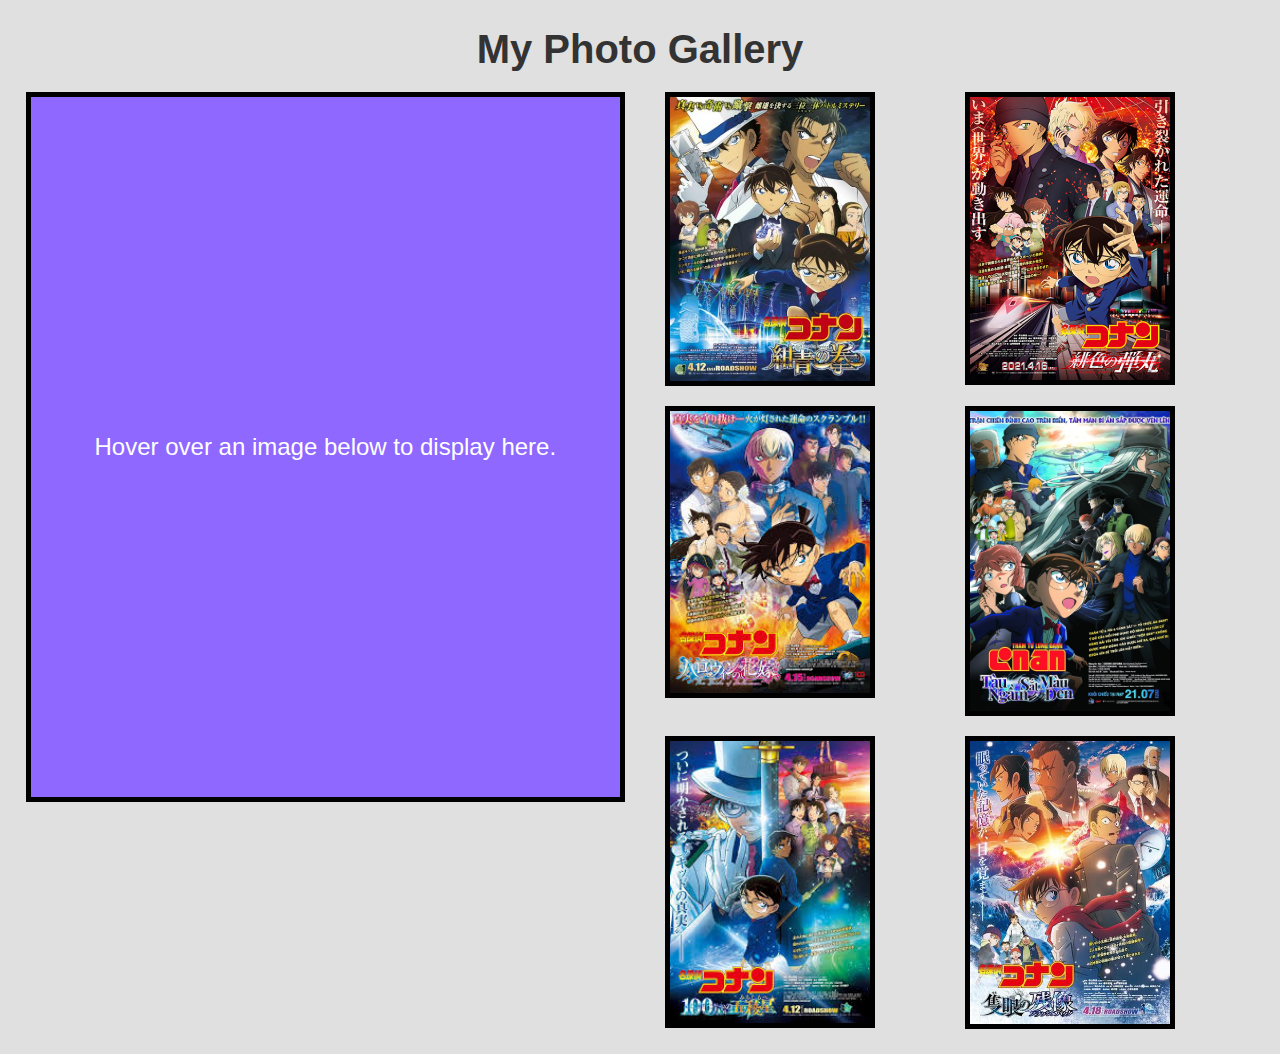
<file: image-project/index.html>
<!DOCTYPE html>
<html lang="en">
<head>
  <meta charset="UTF-8">
  <title>My Photo Gallery</title>
  <link rel="stylesheet" href="css/style.css">
  <script src="js/script.js" defer></script>
</head>
<body onload="initGallery()">
  <h1>My Photo Gallery</h1>
  <main class="container">
    <div id="image">Hover over an image below to display here.</div>
    <div class="gallery">
      <img class="preview" alt="Conan_Movie_23" src="images/Conan_Movie_23.jpg" onmouseover="upDate(this)" onmouseout="unDo()" onfocus="upDate(this)" onblur="unDo()">
      <img class="preview" alt="Conan_Movie_24" src="images/Conan_Movie_24.jpg" onmouseover="upDate(this)" onmouseout="unDo()" onfocus="upDate(this)" onblur="unDo()">
      <img class="preview" alt="Conan_Movie_25" src="images/Conan_Movie_25.jpg" onmouseover="upDate(this)" onmouseout="unDo()" onfocus="upDate(this)" onblur="unDo()">
      <img class="preview" alt="Movie_Conan_26" src="images/Movie_Conan_26.jpg" onmouseover="upDate(this)" onmouseout="unDo()" onfocus="upDate(this)" onblur="unDo()">
      <img class="preview" alt="Conan_Movie_27" src="images/Conan_Movie_27.jpg" onmouseover="upDate(this)" onmouseout="unDo()" onfocus="upDate(this)" onblur="unDo()">
      <img class="preview" alt="Conan_Movie_28" src="images/Conan_Movie_28.jpg" onmouseover="upDate(this)" onmouseout="unDo()" onfocus="upDate(this)" onblur="unDo()">
    </div>
  </main>
</body>
</html>
</file>
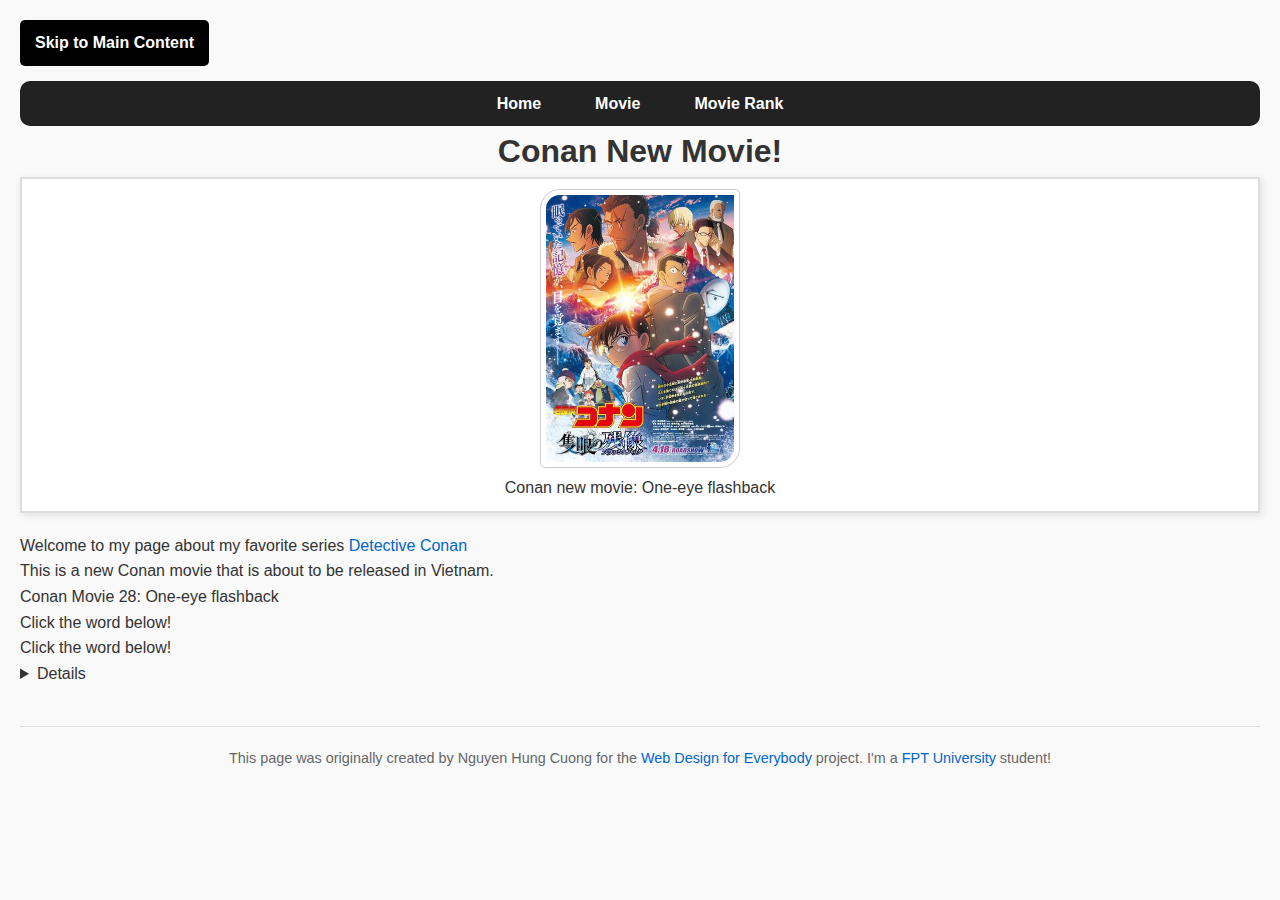
<file: myThirdPage_StylePage/index.html>
<!DOCTYPE html>
<html lang="en">
<head>
    <meta charset="UTF-8">
    <meta name="viewport" content="width=device-width, initial-scale=1.0">
    <title>My Movie Web Page</title>
    <link rel="icon" type="image/png" href="/image/movie_icon.jpg">
    <link rel="stylesheet" href="css/style2.css">
</head>
<body>
    <a href="#main-content" class="skip-link">Skip to Main Content</a>

    <header>
        <nav>
            <ul>
                <li><a href="index.html">Home</a></li>
                <li><a href="movie.html">Movie</a></li>
                <li><a href="MovieList.html">Movie Rank</a></li>
            </ul>
        </nav>
        <h1>Conan New Movie!</h1>
        <figure>
            <img src = "images/Conan_Movie_28.jpg" alt="Conan Movie 28" width="300" height="400">
            <figcaption>Conan new movie: One-eye flashback</figcaption>
        </figure>
    </header>

  <main id="main-content">
    <p>Welcome to my page about my favorite series <a href="https://vi.wikipedia.org/wiki/Th%C3%A1m_t%E1%BB%AD_l%E1%BB%ABng_danh_Conan" alt="Detective Conan">Detective Conan</a></p>

    <p>This is a new Conan movie that is about to be released in Vietnam. </p>
    <p>Conan Movie 28: One-eye flashback</p> 
    Click the word below!
    <ul> 
        Click the word below!
        <details>
            Some interest information
            <li>Has now surpassed the 10 billion yen mark in Japan</li>
            <li>Will be released in Vietnam early July this year</li>
            <li>Will be voiced by the same unit as Doraemon</li>
        </details>  
    </ul>
    
  </main>

  <footer>
    <p>This page was originally created by Nguyen Hung Cuong for the <a href="https://www.coursera.org/specializations/web-design">Web Design for Everybody</a> project. I'm a <a href="https://daihoc.fpt.edu.vn/" alt="FPT University">FPT University</a> student!</p>
  </footer>
</body>
</html>
</file>
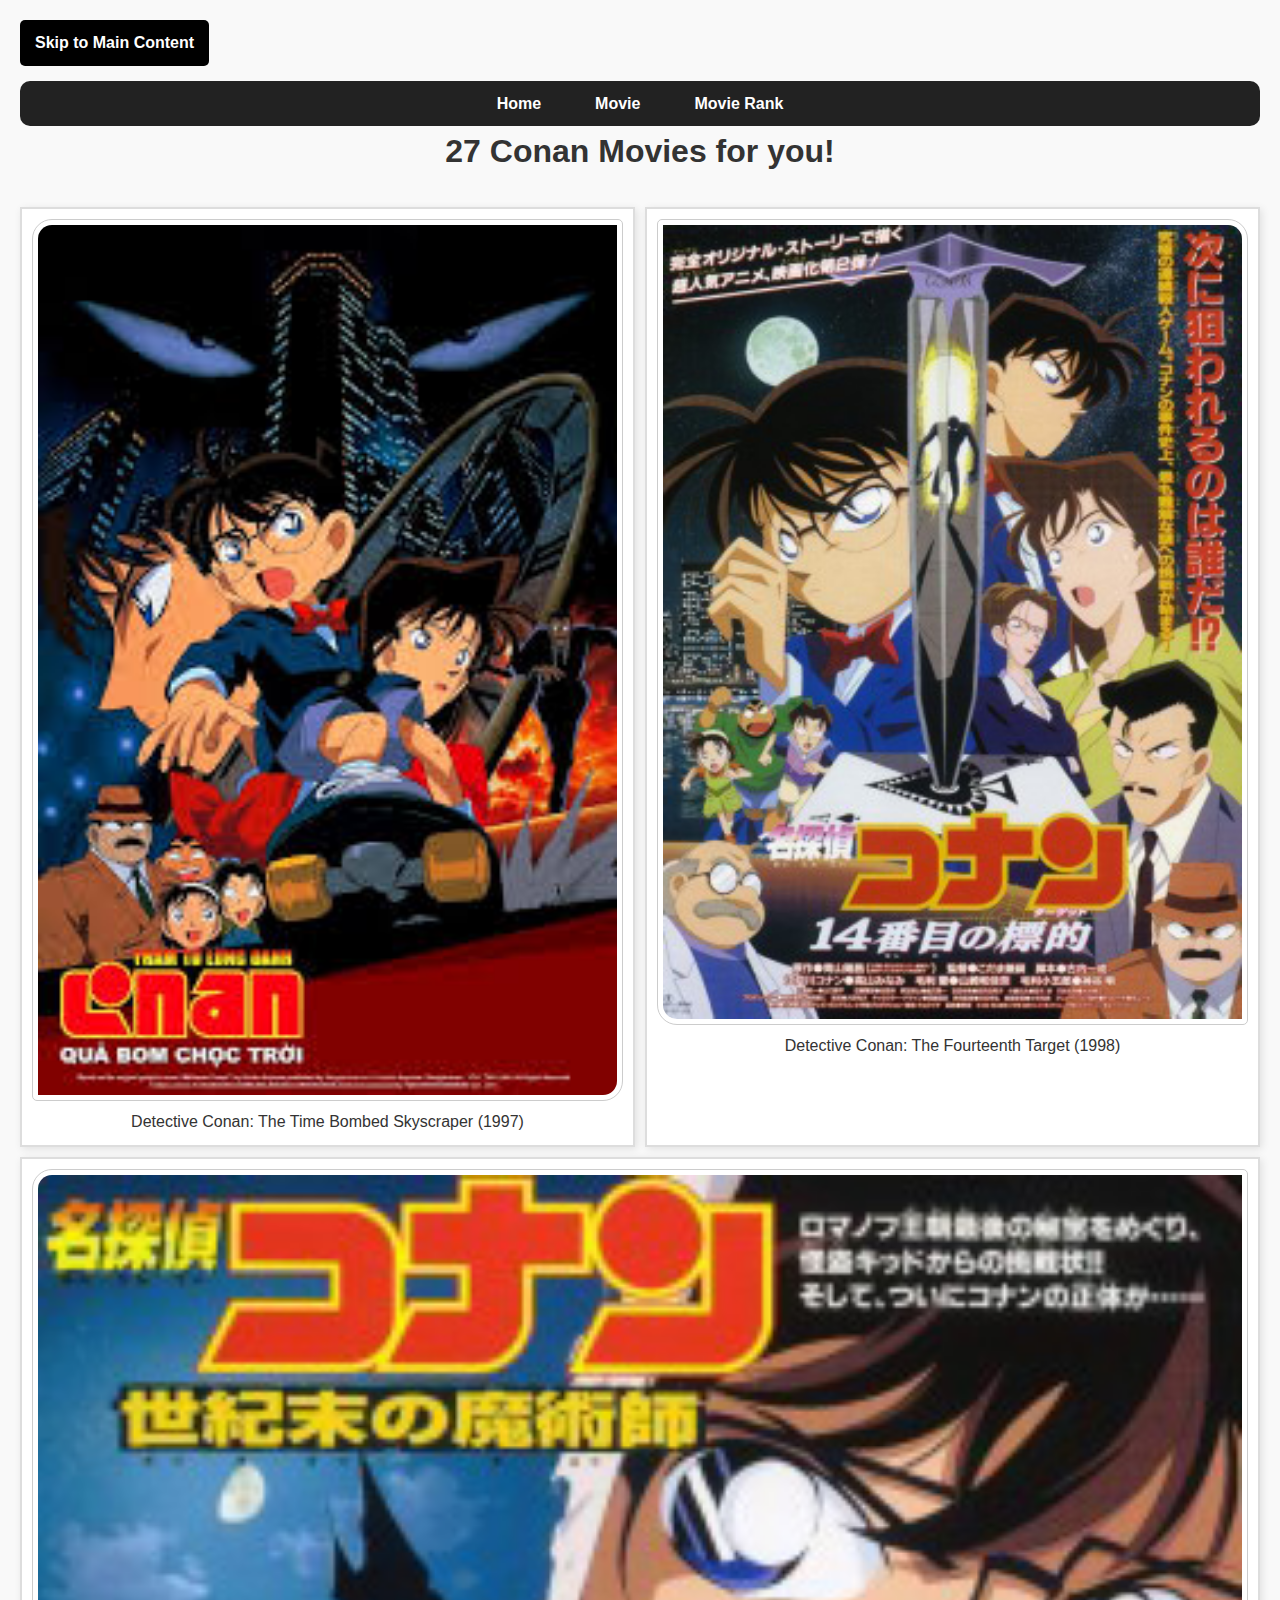
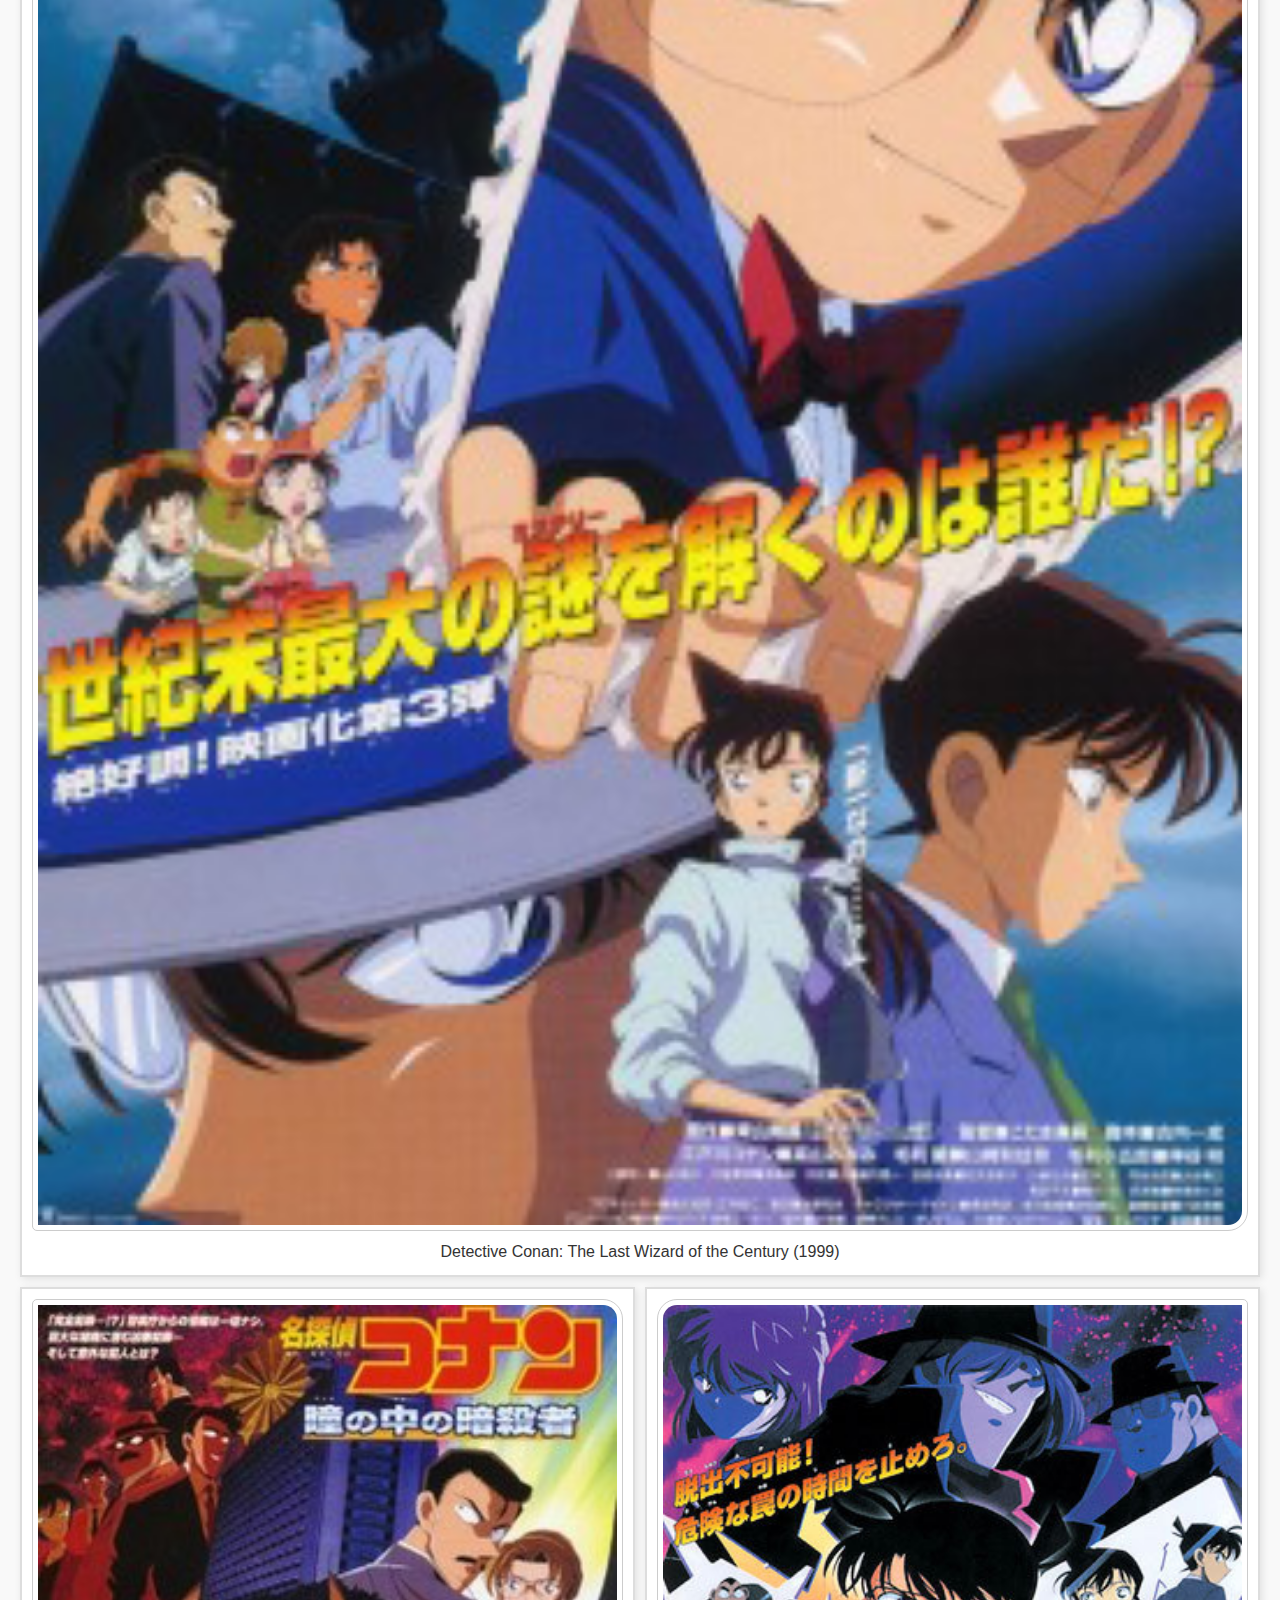
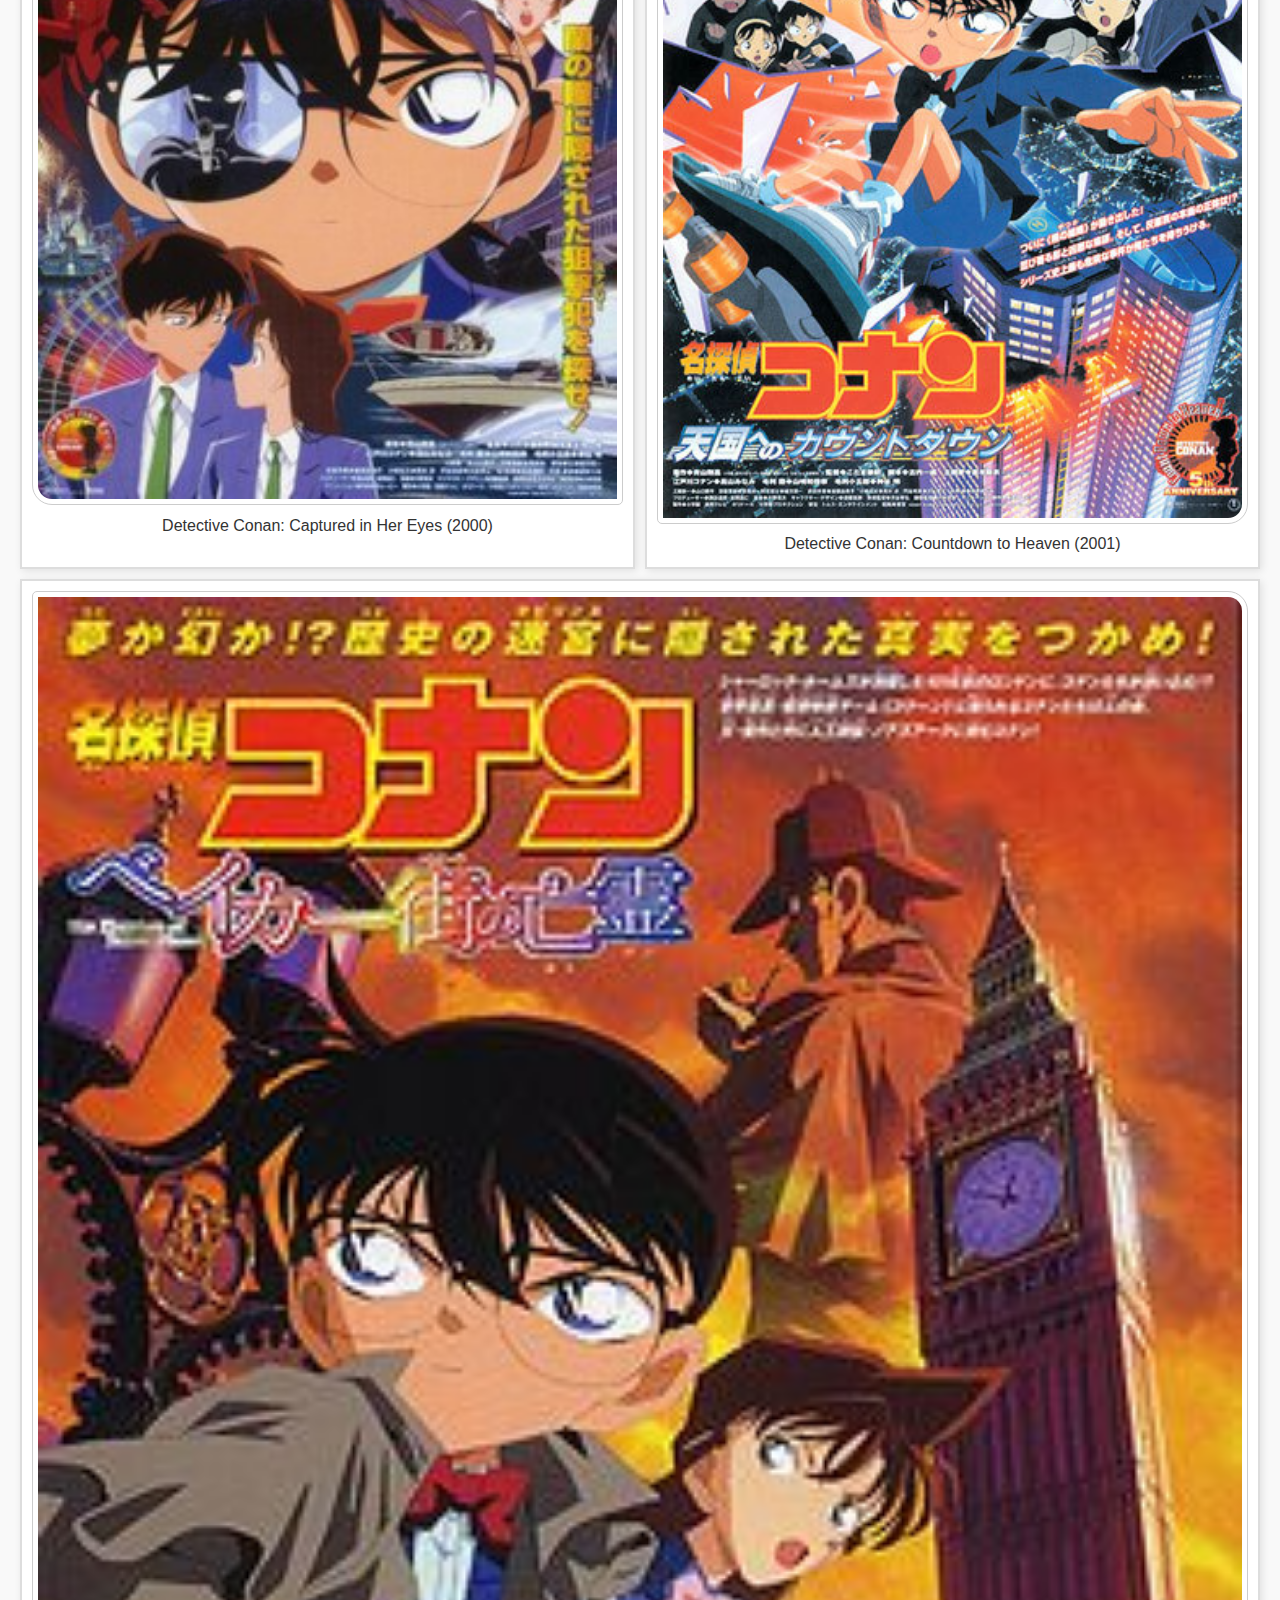
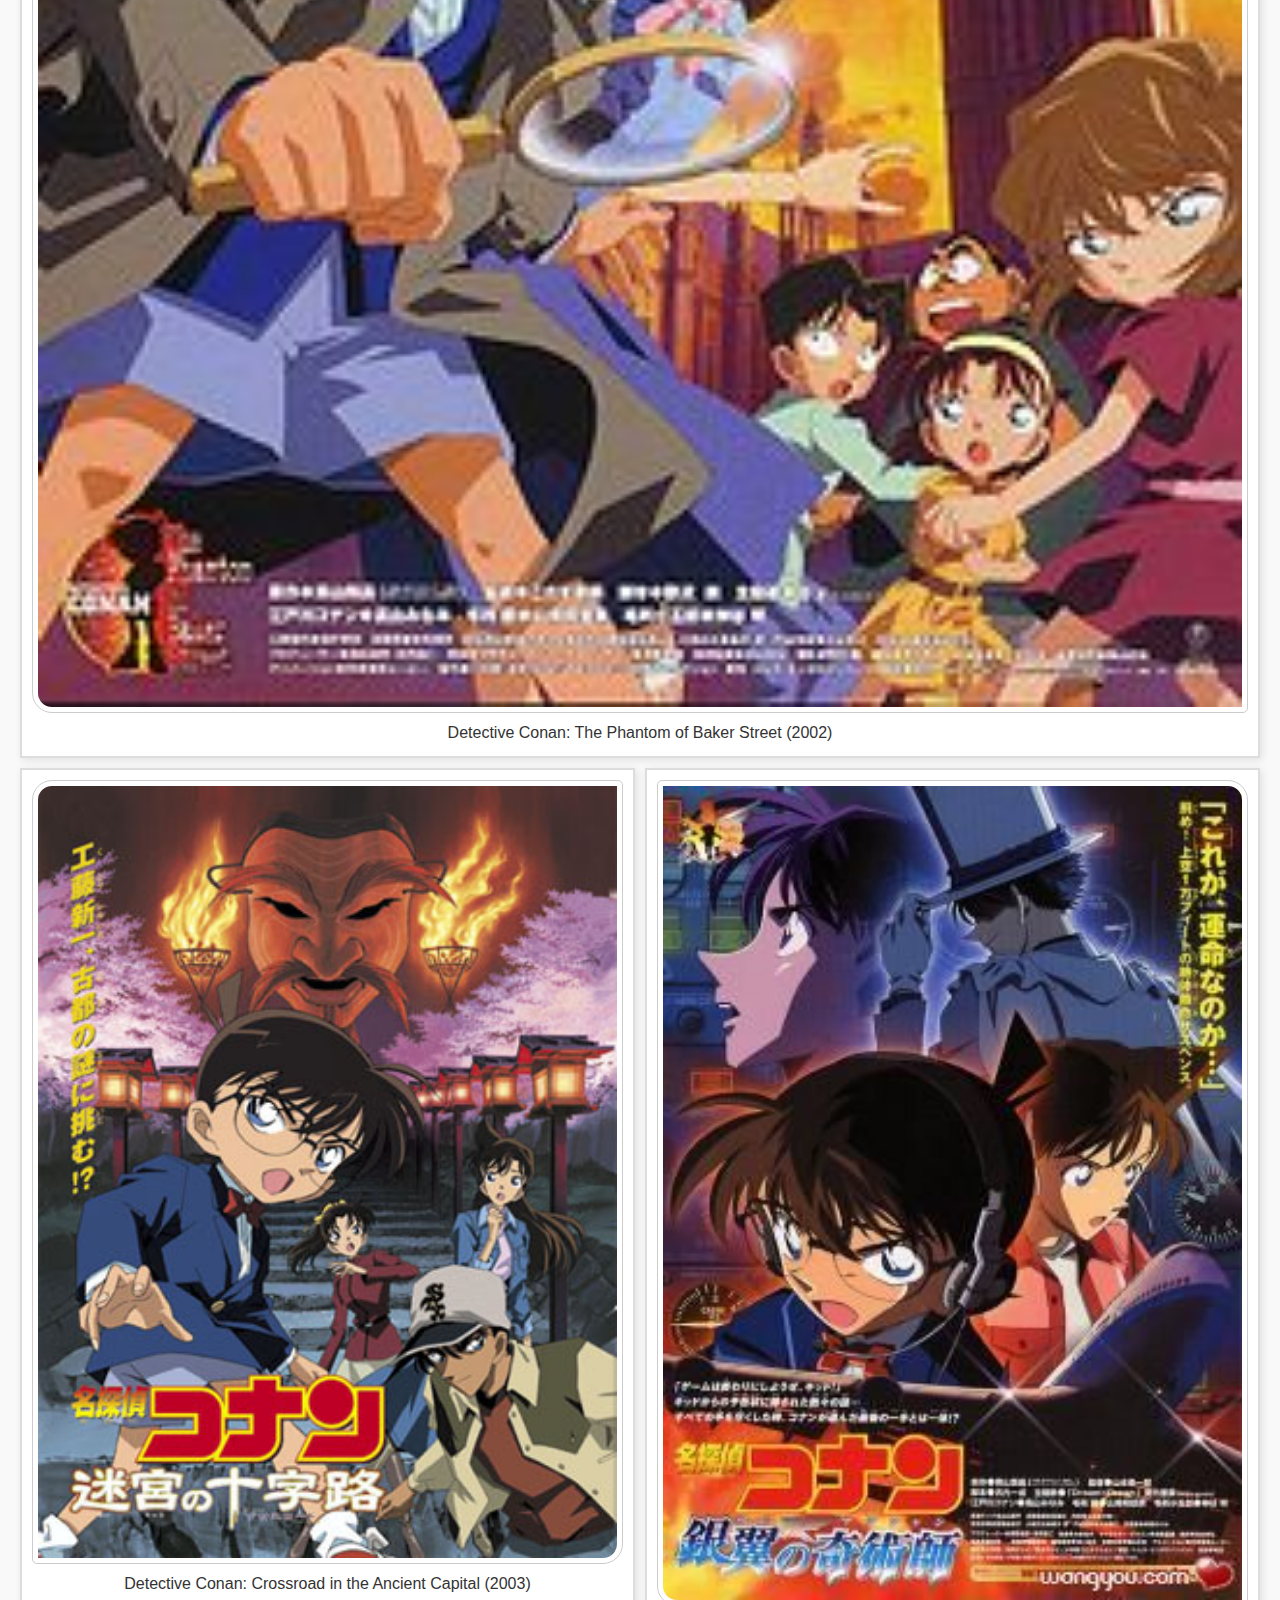
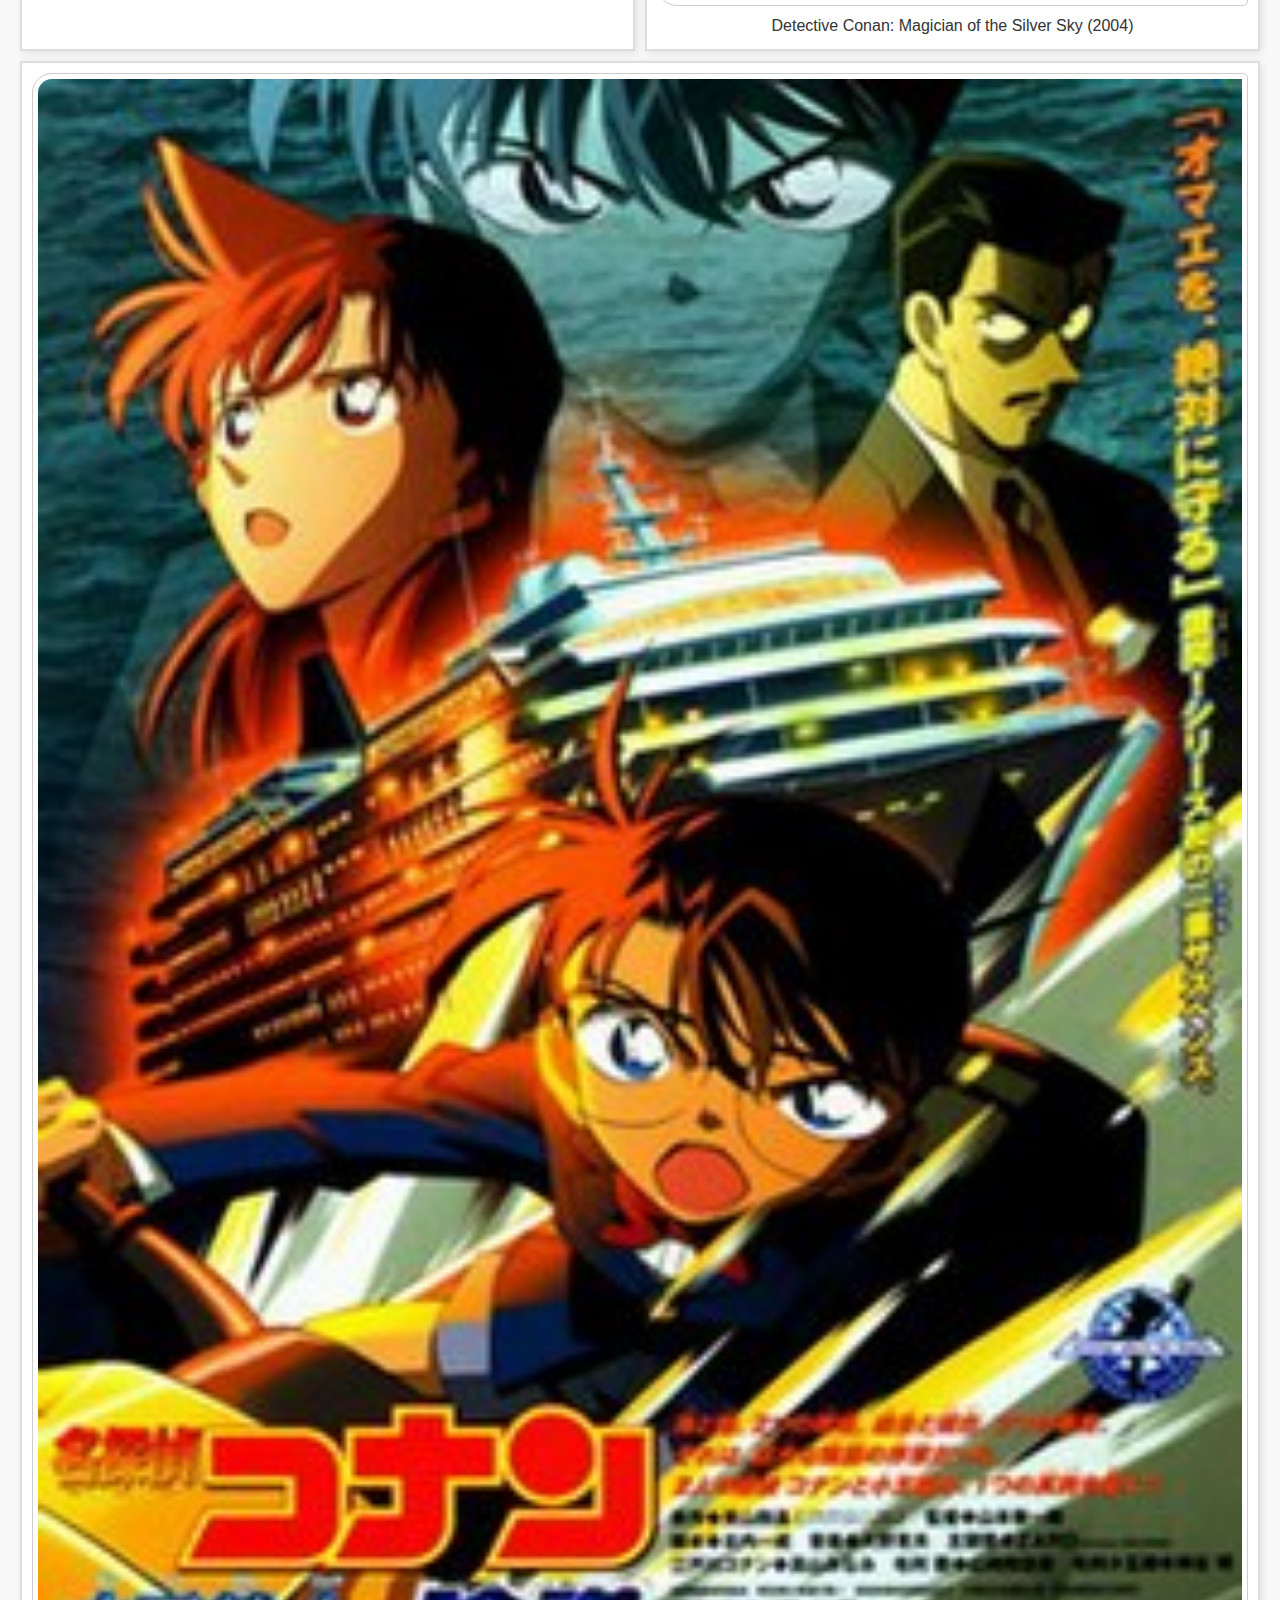
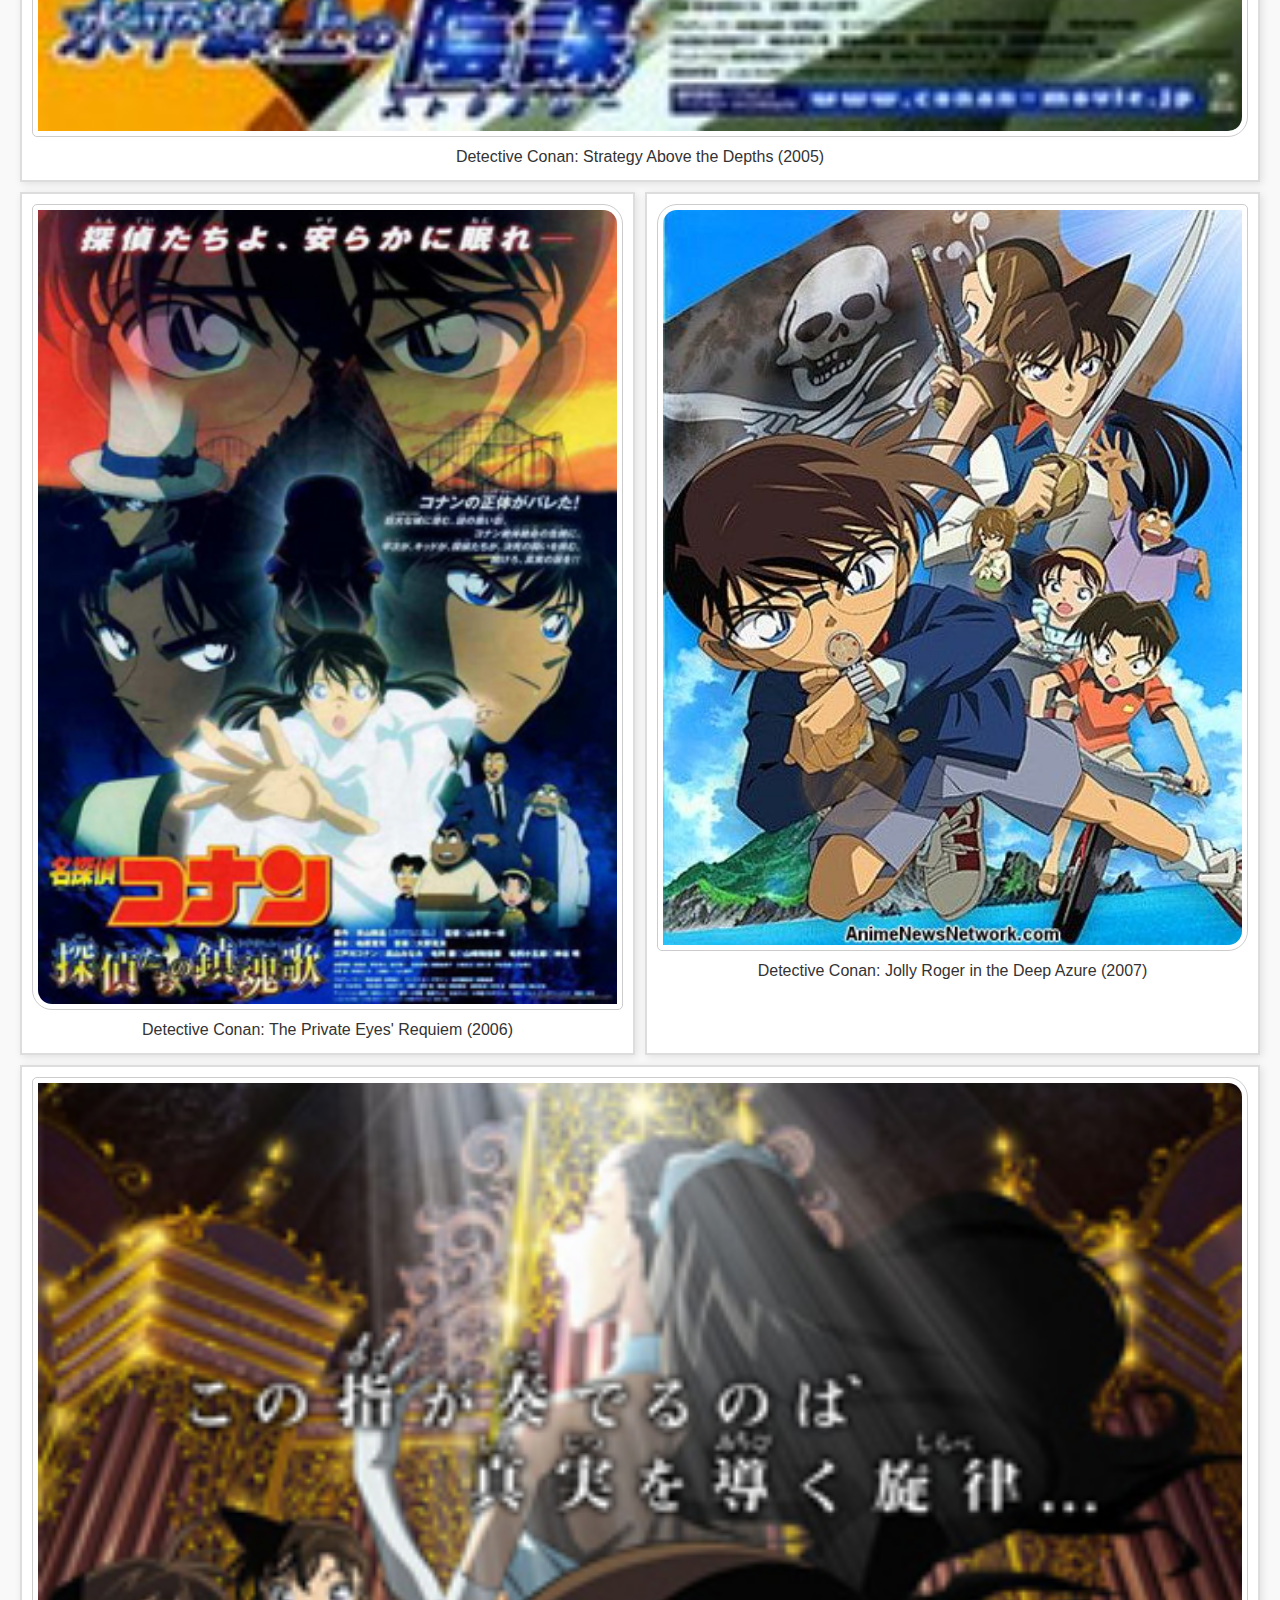
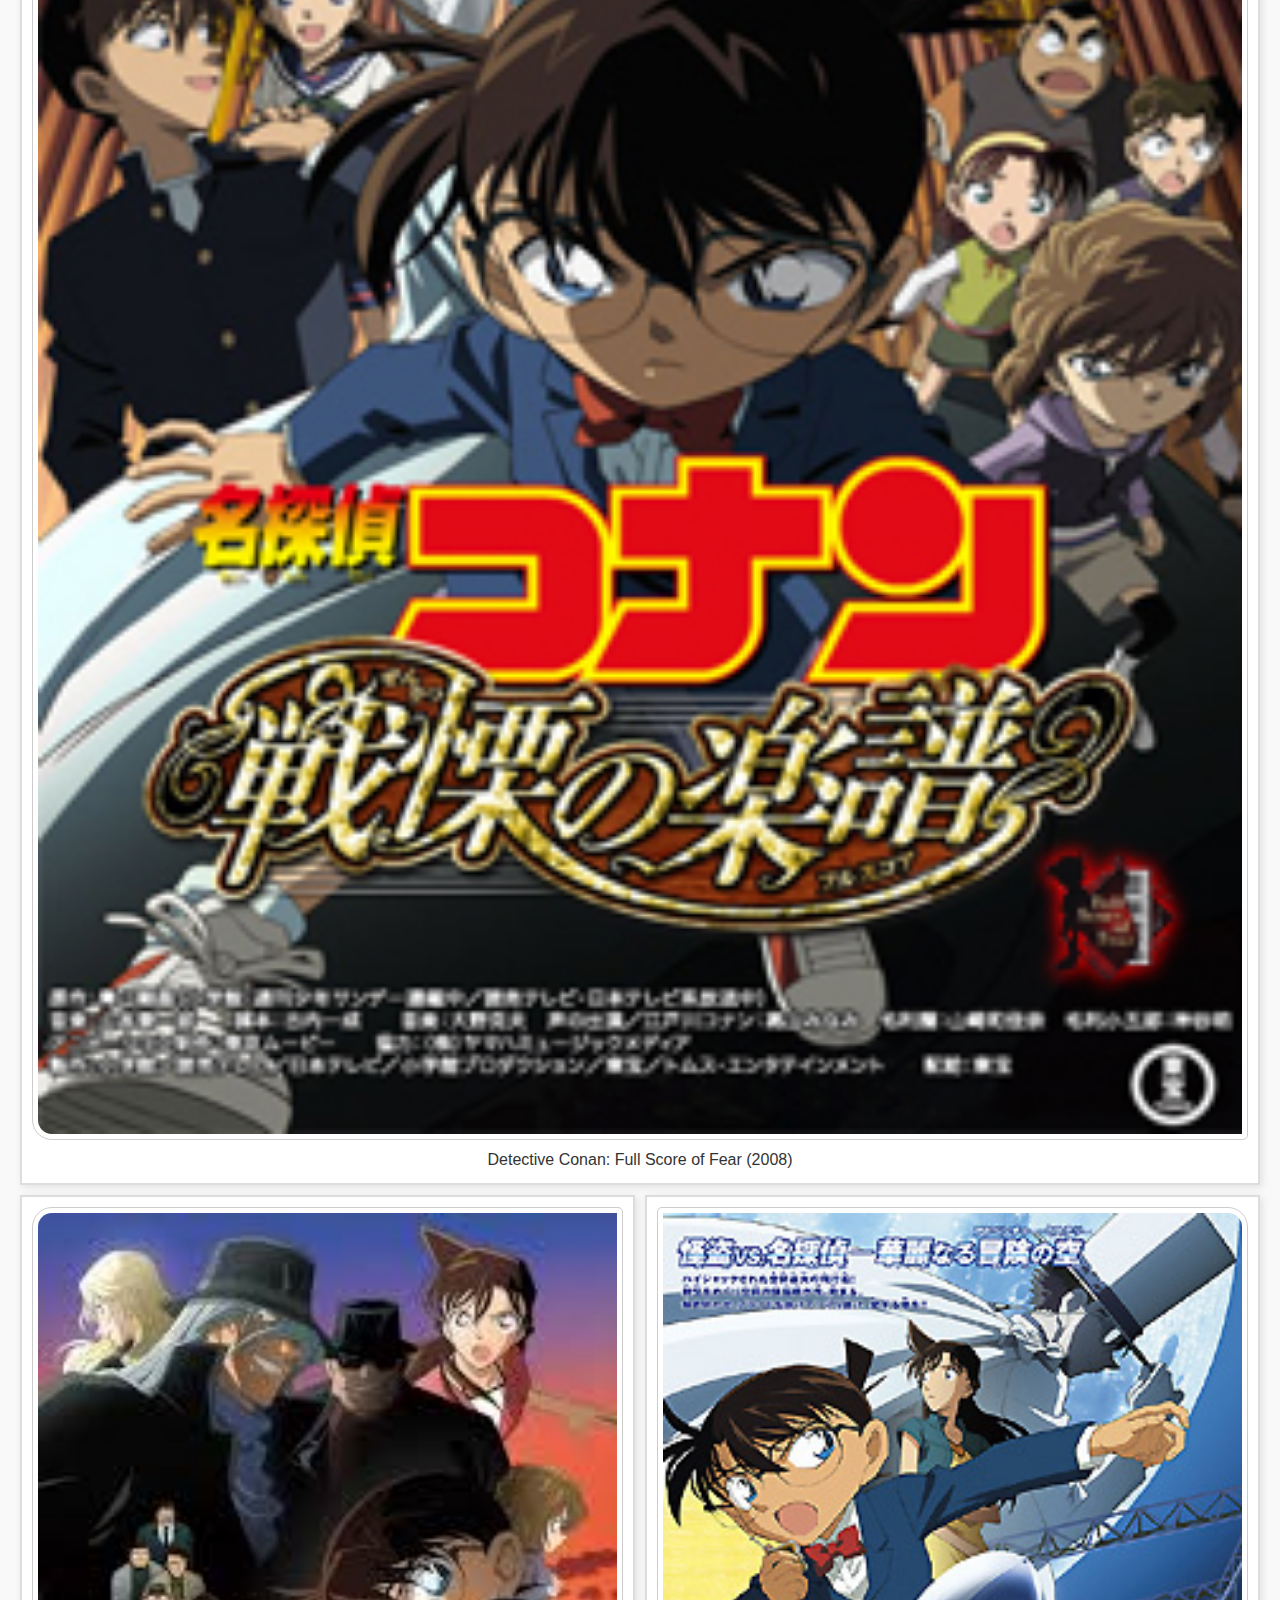
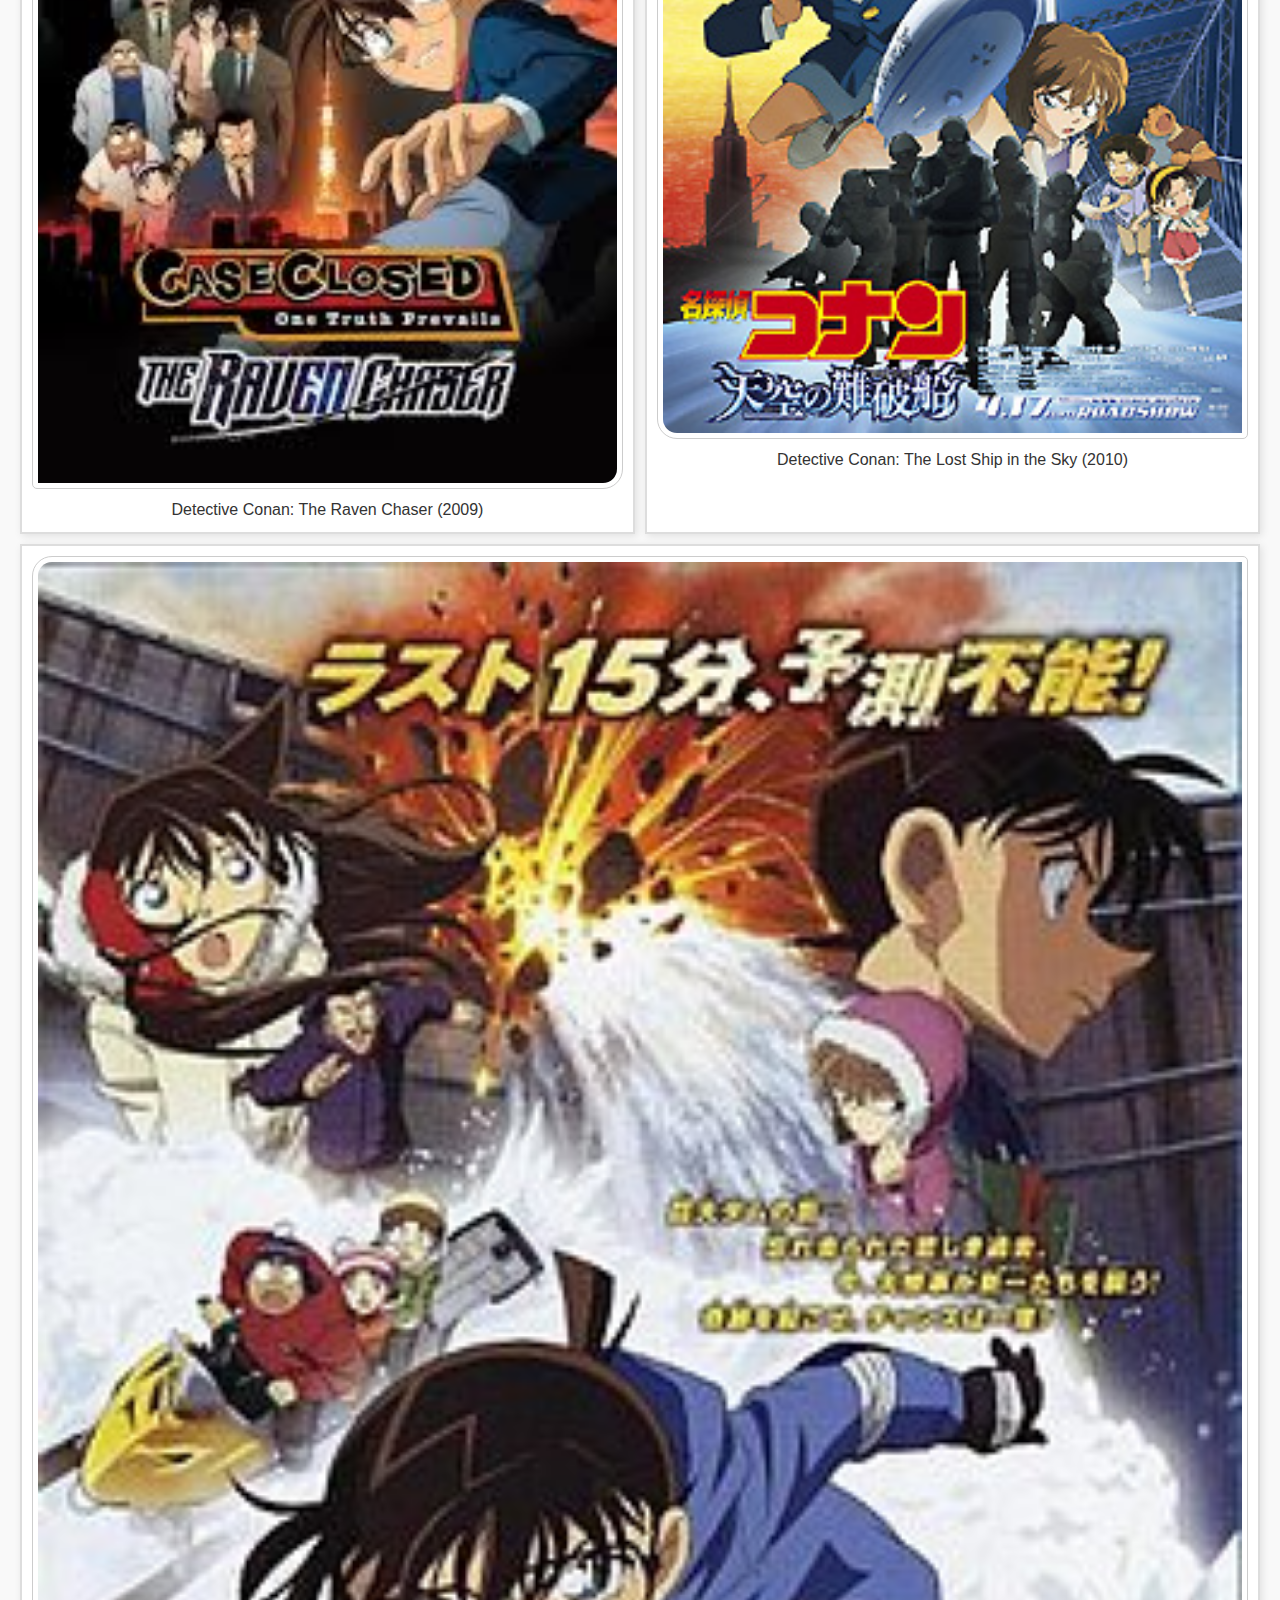
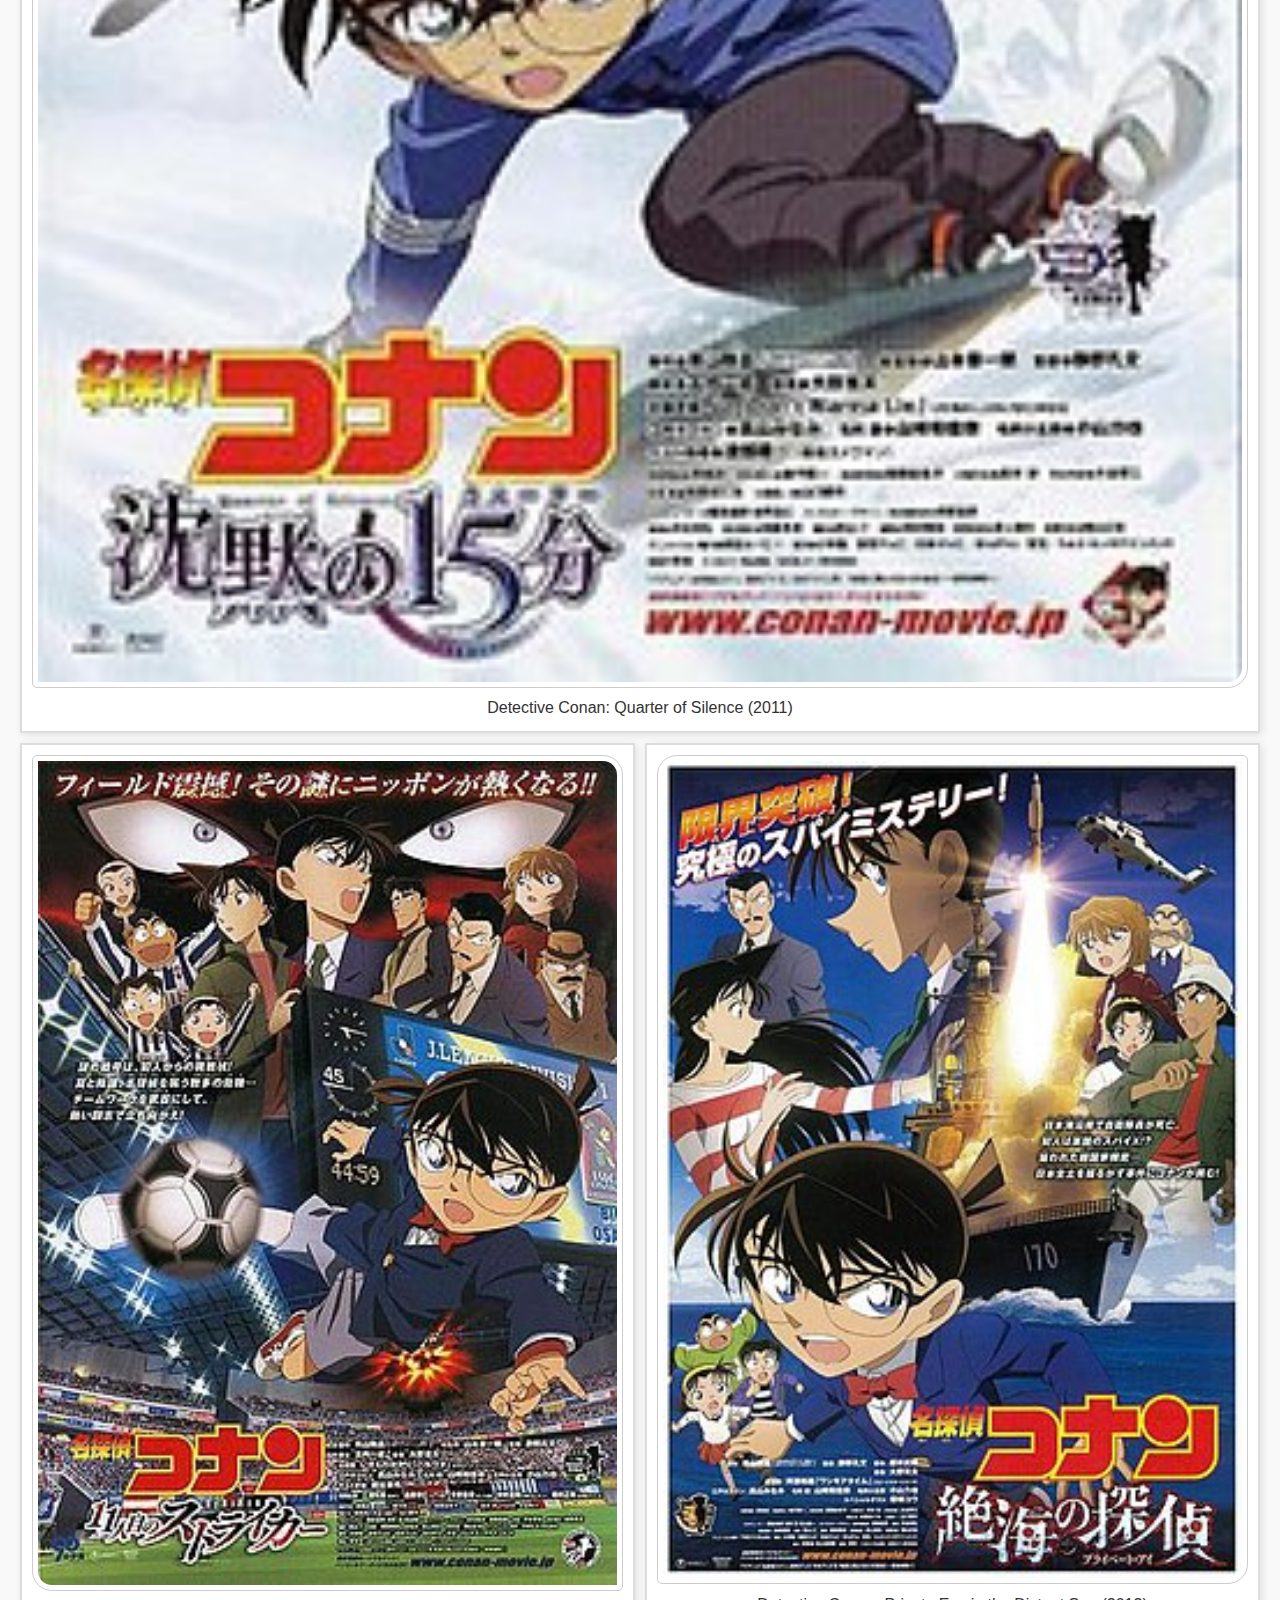
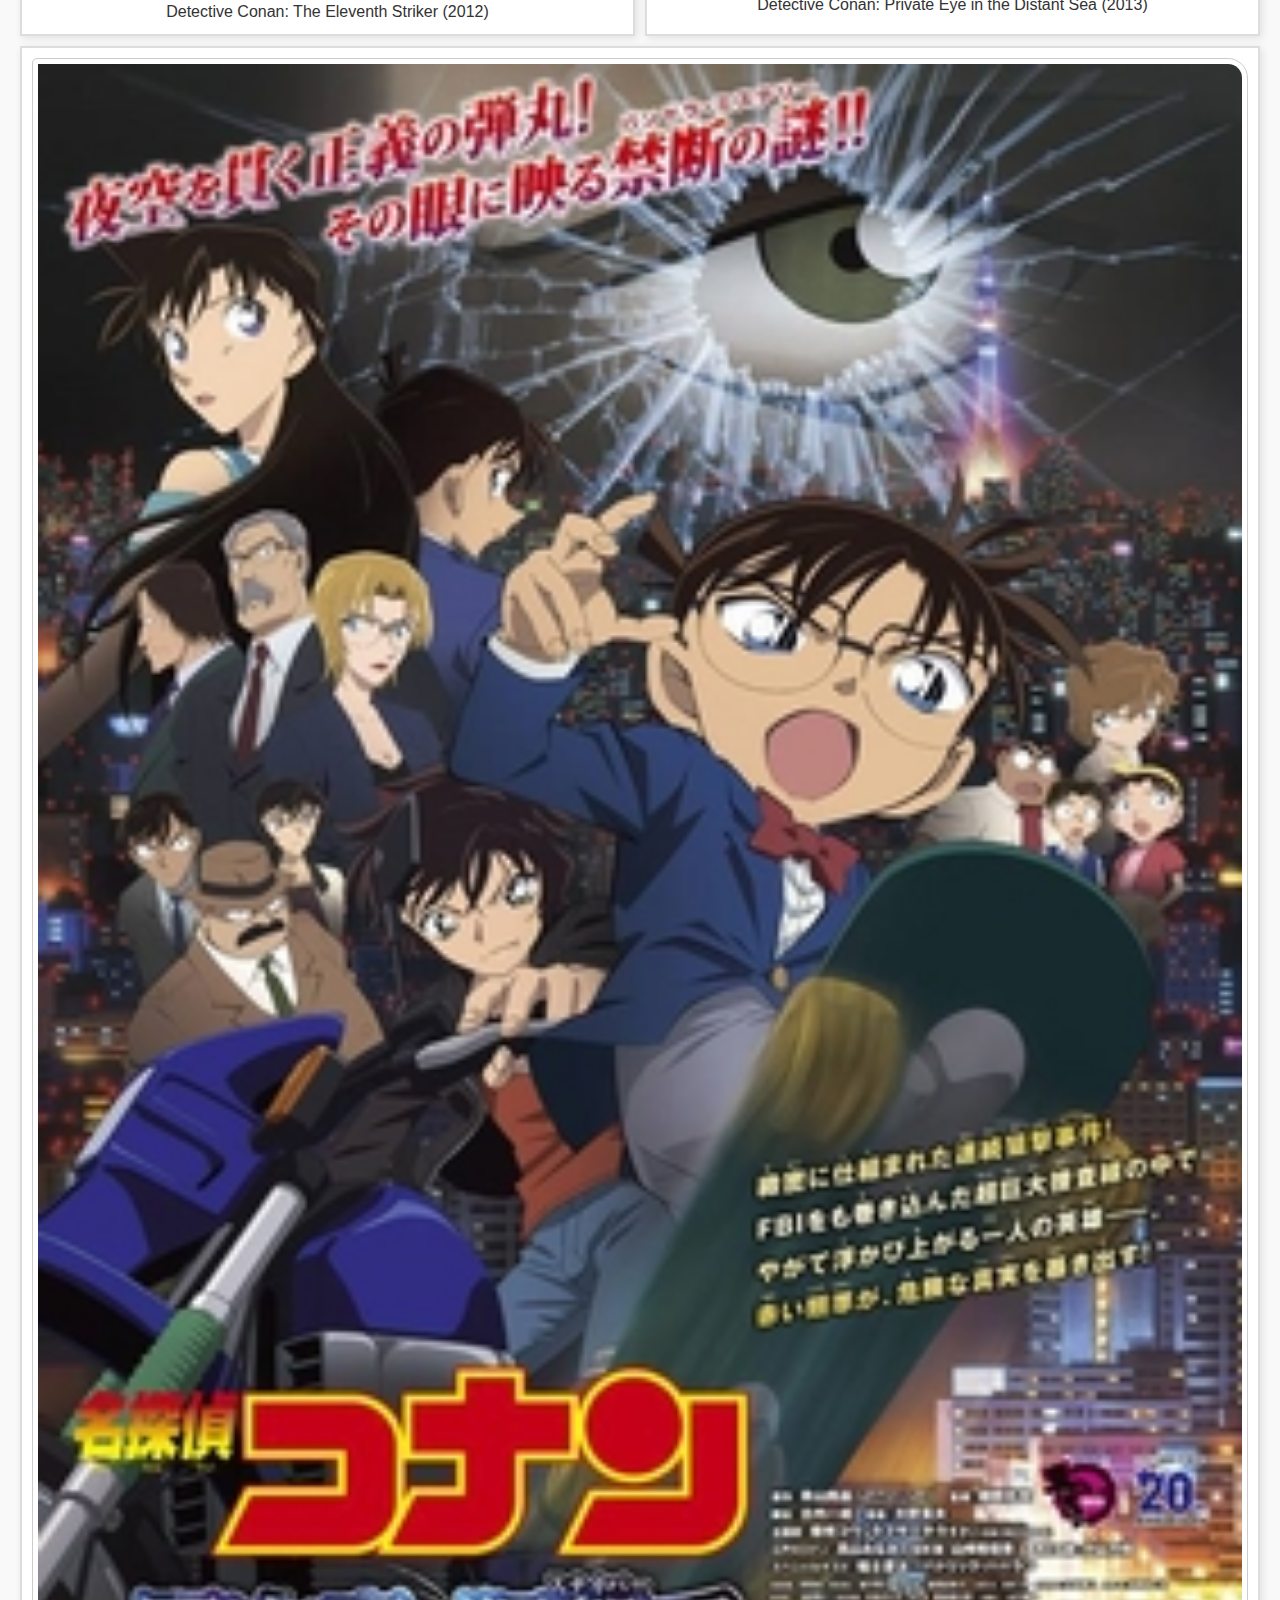
<file: myThirdPage_StylePage/movie.html>
<!DOCTYPE html>
<html lang="en">

<head>
  <meta charset="utf-8">
  <meta name="viewport" content="width=device-width">
  <title>Michigan Parks</title>
  <link rel="icon" type="image/png" href="/image/movie_icon.jpg">
  <link rel="stylesheet" href="css/style2.css">
</head>

<body>
  <a href="#main-content" class="skip-link">Skip to Main Content</a>

  <header>
        <nav>
            <ul>
                <li><a href="index.html">Home</a></li>
                <li><a href="movie.html">Movie</a></li>
                <li><a href="MovieList.html">Movie Rank</a></li>
            </ul>
        </nav>
        <h1>27 Conan Movies for you!</h1>
    </header>

  <main id="main-content">
    <div class="grid">
        <figure>
            <img src = "images/Conan_Movie_1.jpg" alt="Conan Movie 1" width="150">
            <figcaption>Detective Conan: The Time Bombed Skyscraper (1997)</figcaption>
        </figure>
        <figure>
            <img src = "images/Conan_Movie_2.jpg" alt="Conan Movie 2" width="150">
            <figcaption>Detective Conan: The Fourteenth Target (1998)</figcaption>
        </figure>
        <figure>
            <img src = "images/Conan_Movie_3.jpg" alt="Conan Movie 3" width="150">
            <figcaption>Detective Conan: The Last Wizard of the Century (1999)</figcaption>
        </figure>
        <figure>
            <img src = "images/Conan_Movie_4.jpg" alt="Conan Movie 4" width="150">
            <figcaption>Detective Conan: Captured in Her Eyes (2000)</figcaption>
        </figure>
        <figure>
            <img src = "images/Conan_Movie_5.jpg" alt="Conan Movie 5" width="150">
            <figcaption>Detective Conan: Countdown to Heaven (2001)</figcaption>
        </figure>
        <figure>
            <img src = "images/Conan_Movie_6.jpg" alt="Conan Movie 6" width="150">
            <figcaption>Detective Conan: The Phantom of Baker Street (2002)</figcaption>
        </figure>
        <figure>
            <img src = "images/Conan_Movie_7.jpg" alt="Conan Movie 7" width="150">
            <figcaption>Detective Conan: Crossroad in the Ancient Capital (2003)</figcaption>
        </figure>
        <figure>
            <img src = "images/Conan_Movie_8.jpg" alt="Conan Movie 8" width="150">
            <figcaption>Detective Conan: Magician of the Silver Sky (2004)</figcaption>
        </figure>
        <figure>
            <img src = "images/Conan_Movie_9.jpg" alt="Conan Movie 9" width="150">
            <figcaption>Detective Conan: Strategy Above the Depths (2005)</figcaption>
        </figure>
        <figure>
            <img src = "images/Conan_Movie_10.jpg" alt="Conan Movie 10" width="150">
            <figcaption>Detective Conan: The Private Eyes' Requiem (2006)</figcaption>
        </figure>
        <figure>
            <img src = "images/Conan_Movie_11.jpg" alt="Conan Movie 11" width="150">
            <figcaption>Detective Conan: Jolly Roger in the Deep Azure (2007)</figcaption>
        </figure>
        <figure>
            <img src = "images/Conan_Movie_12.jpg" alt="Conan Movie 12" width="150">
            <figcaption>Detective Conan: Full Score of Fear (2008)</figcaption>
        </figure>
        <figure>
            <img src = "images/Conan_Movie_13.jpg" alt="Conan Movie 13" width="150">
            <figcaption>Detective Conan: The Raven Chaser (2009)</figcaption>
        </figure>
        <figure>
            <img src = "images/Conan_Movie_14.jpg" alt="Conan Movie 14" width="150">
            <figcaption>Detective Conan: The Lost Ship in the Sky (2010)</figcaption>
        </figure>
        <figure>
            <img src = "images/Conan_movie_15.jpg" alt="Conan Movie 15" width="150">
            <figcaption>Detective Conan: Quarter of Silence (2011)</figcaption>
        </figure>
        <figure>
            <img src = "images/Conan_Movie_16.jpg" alt="Conan Movie 16" width="150">
            <figcaption>Detective Conan: The Eleventh Striker (2012)</figcaption>
        </figure>
        <figure>
            <img src = "images/Conan_movie_17.jpg" alt="Conan Movie 17" width="150">
            <figcaption>Detective Conan: Private Eye in the Distant Sea (2013)</figcaption>
        </figure>
        <figure>
            <img src = "images/Conan_Movie_18.jpg" alt="Conan Movie 18" width="150">
            <figcaption>CDetective Conan: Dimensional Sniper (2014)</figcaption>
        </figure>
        <figure>
            <img src = "images/Conan_Movie_19.jpg" alt="Conan Movie 19" width="150">
            <figcaption>Detective Conan: Sunflowers of Inferno (2015)</figcaption>
        </figure>
        <figure>
            <img src = "images/Conan_Movie_20.jpg" alt="Conan Movie 20" width="150">
            <figcaption>Detective Conan: The Darkest Nightmare (2016)</figcaption>
        </figure>
        <figure>
            <img src = "images/Conan_movie_21.jpg" alt="Conan Movie 21" width="150">
            <figcaption>Detective Conan: The Crimson Love Letter (2017)</figcaption>
        </figure>
        <figure>
            <img src = "images/Conan_Movie_22.jpg" alt="Conan Movie 22" width="150">
            <figcaption>Detective Conan: Zero the Enforcer (2018)</figcaption>
        </figure>
        <figure>
            <img src = "images/Conan_Movie_23.jpg" alt="Conan Movie 23" width="150">
            <figcaption>Detective Conan: The Fist of Blue Sapphire (2019)</figcaption>
        </figure>
        <figure>
            <img src = "images/Conan_Movie_24.jpg" alt="Conan Movie 24" width="150">
            <figcaption>Detective Conan: The Scarlet Bullet (2021)</figcaption>
        </figure>
        <figure>
            <img src = "images/Conan_Movie_25.jpg" alt="Conan Movie 25" width="150">
            <figcaption>Detective Conan: The Bride of Halloween (2022)</figcaption>
        </figure>
        <figure>
            <img src = "images/Movie_Conan_26.jpg" alt="Conan Movie 26" width="150">
            <figcaption>Detective Conan: Black Iron Submarine (2023)</figcaption>
        </figure>
        <figure>
            <img src = "images/Conan_Movie_27.jpg" alt="Conan Movie 27" width="150">
            <figcaption>Conan new movie: The Million- dollar Pentagram (2024)</figcaption>
        </figure>
    </div>
  </main>

  <footer>
    <p>This page was originally created by Nguyen Hung Cuong for the <a href="https://www.coursera.org/specializations/web-design">Web Design for Everybody</a> project. I'm a <a href="https://daihoc.fpt.edu.vn/" alt="FPT University">FPT University</a> student!</p>
  </footer>
</body>

</html>
</file>
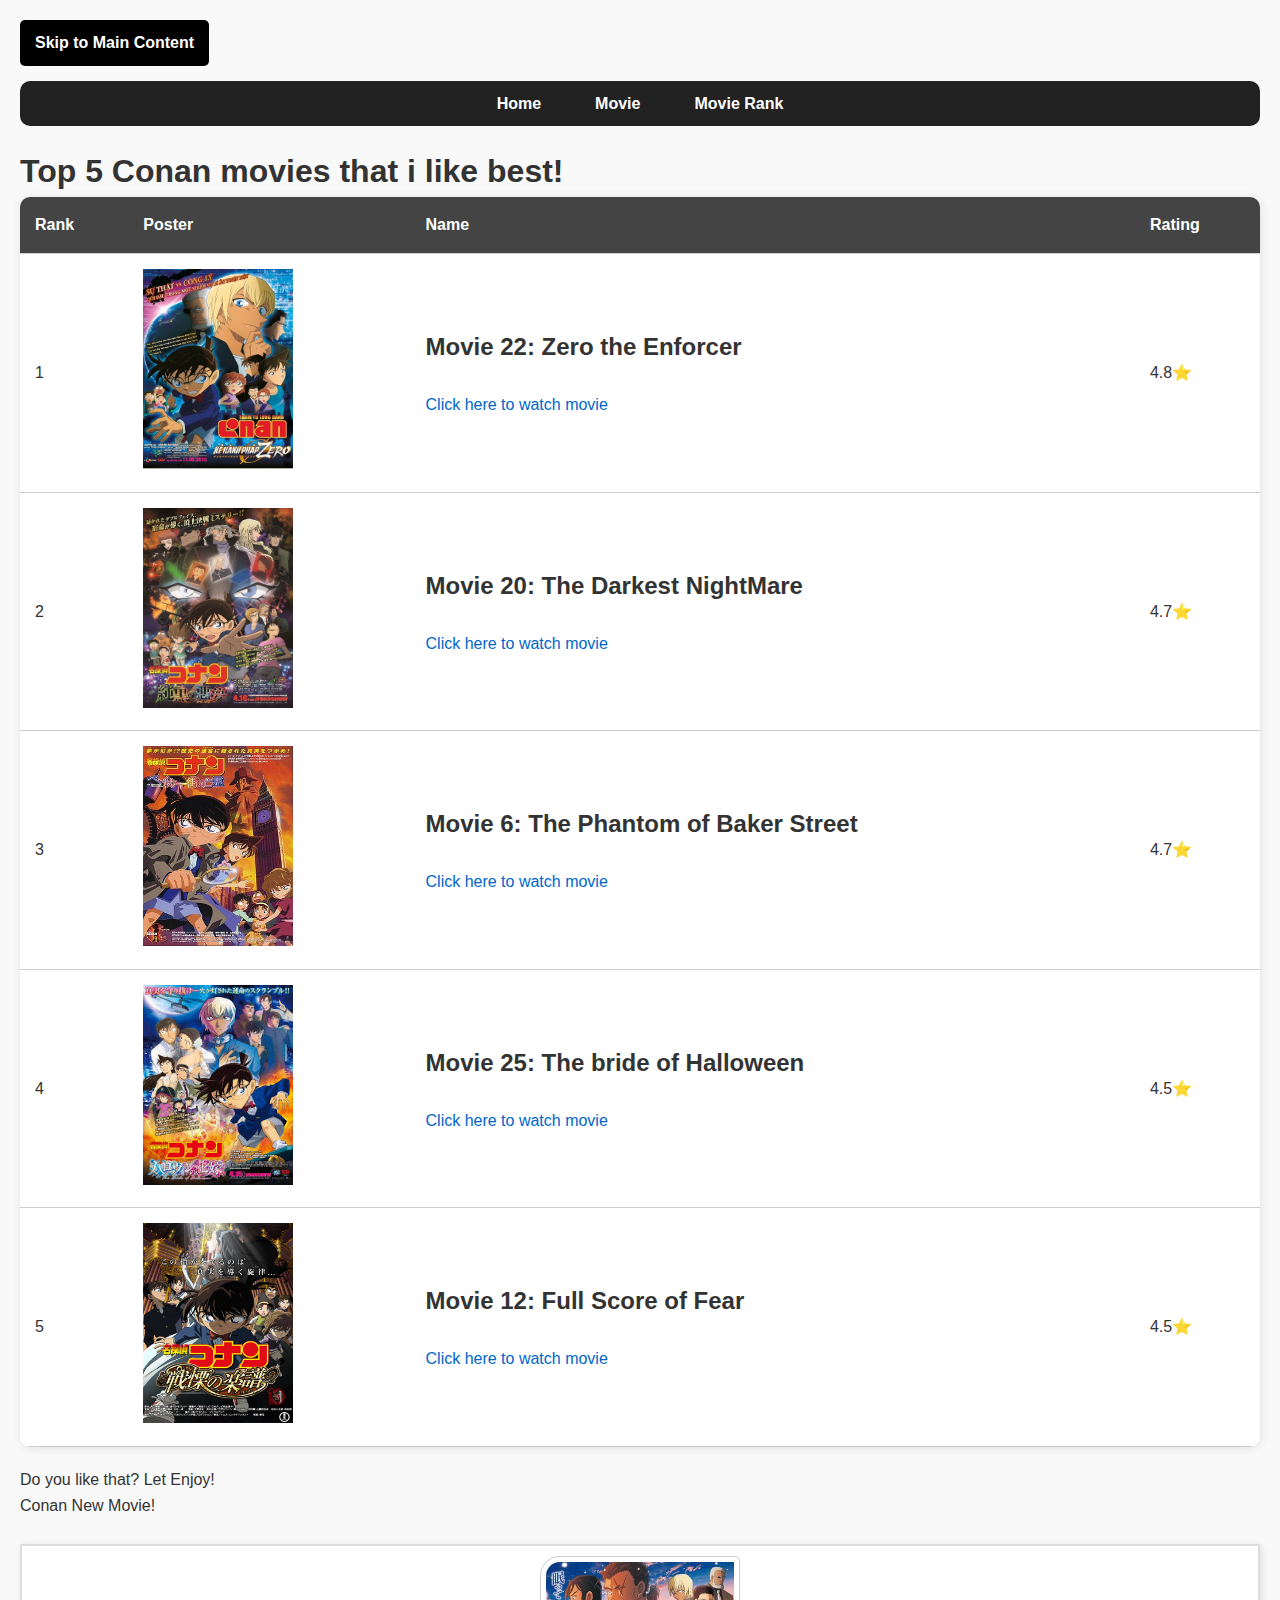
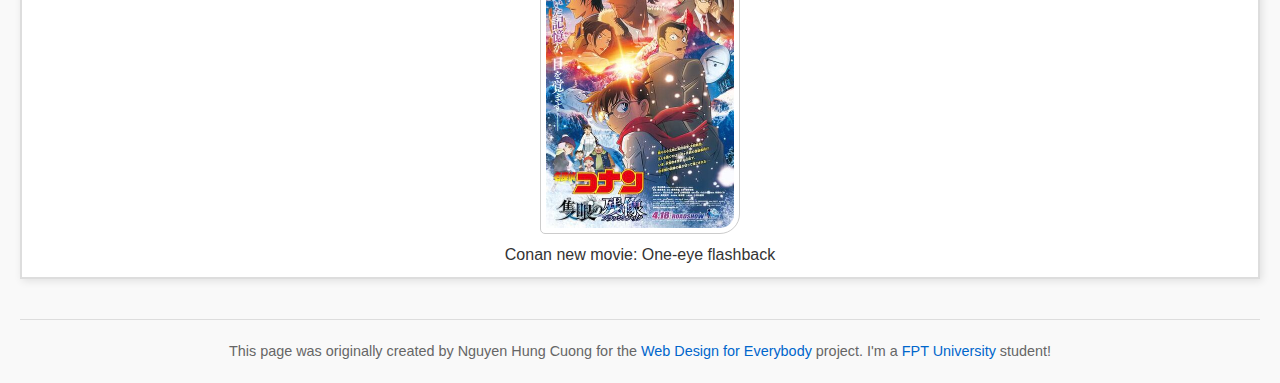
<file: myThirdPage_StylePage/MovieList.html>
<!DOCTYPE html>
<html lang="en">
<head>
    <meta charset="UTF-8">
    <meta name="viewport" content="width=device-width, initial-scale=1.0">
    <title>Top 5 best Conan movies</title>
    <link rel="icon" type="image/png" href="/image/movie_icon.jpg">
    <link rel="stylesheet" href="css/style2.css">
</head>
<body>
    <a href="#main-content" class="skip-link">Skip to Main Content</a>
    <header>
        <nav>
            <ul>
                <li><a href="index.html">Home</a></li>
                <li><a href="movie.html">Movie</a></li>
                <li><a href="MovieList.html">Movie Rank</a></li>
            </ul>
        </nav>
    </header>

    <h1>Top 5 Conan movies that i like best!</h1>
    <main id="main-content">
        <table style="width: s100%;">
            <tr>
                <th>Rank</th>
                <th>Poster</th>
                <th>Name</th>
                <th>Rating</th>
            </tr>
            <tr>
                <td>1</td>
                <td><img src = "images/Conan_Movie_22.jpg" alt="Conan Movie 22" width="150" height="200"></td>
                <td>
                    <h2>Movie 22: Zero the Enforcer</h2><br>
                    <a href="https://phimtuoitho.tv/watch/tham-tu-lung-danh-conan-movie-22-ke-hanh-phap-zero-phu-de.html">Click here to watch movie</a>
                </td>
                <td>4.8⭐</td>
            </tr>
            <tr>
                <td>2</td>
                <td><img src = "images/Conan_Movie_20.jpg" alt="Conan Movie 20" width="150" height="200"></td>
                <td>
                    <h2>Movie 20: The Darkest NightMare</h2><br>
                    <a href="https://www.sieutamphim.org/2022/04/tham-tu-conan-movie-20-con-ac-mong-den-toi-htv3-long-tieng.html">Click here to watch movie</a>
                </td>
                <td>4.7⭐</td>
            </tr>
            <tr>
                <td>3</td>
                <td><img src = "images/Conan_Movie_6.jpg" alt="Conan Movie 6" width="150" height="200"></td>
                <td>
                    <h2>Movie 6: The Phantom of Baker Street</h2><br>
                    <a href="https://www.sieutamphim.org/2022/04/tham-tu-conan-movie-6-bong-ma-pho-baker-htv3-long-tieng.html">Click here to watch movie</a>
                </td>
                <td>4.7⭐</td>
            </tr>
            <tr>
                <td>4</td>
                <td><img src = "images/Conan_Movie_25.jpg" alt="Conan Movie 25" width="150" height="200"></td>
                <td><h2>Movie 25: The bride of Halloween</h2><br>
                    <a href="https://boctem.com/xem-phim/tham-tu-lung-danh-conan-25-nang-dau-halloween-tap-1-server-1">Click here to watch movie</a></td>
                <td>4.5⭐</td>
            </tr>
            <tr>
                <td>5</td>
                <td><img src = "images/Conan_Movie_12.jpg" alt="Conan Movie 12" width="150" height="200"></td>
                <td><h2>Movie 12: Full Score of Fear</h2><br>
                    <a href="https://www.sieutamphim.org/2022/04/tham-tu-conan-movie-12-tan-cung-cua-su-so-hai-htv3-long-tieng.html">Click here to watch movie</a></td>
                <td>4.5⭐</td>
            </tr>
        </table>
        <p>Do you like that? Let Enjoy!</p>
    </main>
    <p>Conan New Movie!</p>
    <br>
    <figure>
        <img src = "images/Conan_Movie_28.jpg" alt="Conan Movie 28" width="300" height="400">
        <figcaption>Conan new movie: One-eye flashback</figcaption>
    </figure>

    <footer>
        <p>This page was originally created by Nguyen Hung Cuong for the <a href="https://www.coursera.org/specializations/web-design">Web Design for Everybody</a> project. I'm a <a href="https://daihoc.fpt.edu.vn/" alt="FPT University">FPT University</a> student!</p>
   </footer>
</body>
</html>
</file>
<file: image-project/css/style.css>
body {
  margin: 2%;
  font-family: Arial, sans-serif;
  background-color: #e0e0e0;
}

h1 {
  text-align: center;
  font-size: 2.5rem;
  color: #333;
  margin-bottom: 20px;
}

.container {
  display: flex;
  justify-content: center;
  align-items: flex-start;
  gap: 40px;
}

#image {
  width: 50%;
  height: 700px;
  border: 5px solid black;
  background-color: #8e68ff;
  background-image: url('');
  background-size: cover;
  background-repeat: no-repeat;
  color: #fff;
  display: flex;
  align-items: center;
  justify-content: center;
  text-align: center;
  font-size: 1.5rem;
}

.gallery {
  width: 50%;
  display: grid;
  grid-template-columns: repeat(2, 1fr);
  row-gap: 20px;
  column-gap: 10px;
}

img.preview {
  width: 80%;
  max-width: 200px;
  border: 5px solid black;
  cursor: pointer;
  transition: transform 0.5 ease;
}

img:hover {
  transform: scale(1.05);
}
</file>
<file: myThirdPage_StylePage/css/style2.css>
/* General reset & base styles */
* {
  box-sizing: border-box;
  margin: 0;
  padding: 0;
  font-family: 'Segoe UI', sans-serif;
  scroll-behavior: smooth;
}

body {
  background-color: #f9f9f9;
  color: #333;
  line-height: 1.6;
  padding: 20px;
}

a {
  color: #0066cc;
  text-decoration: none;
}

a:hover {
  color: #ff6600;
  transition: color 0.3s ease;
}

/* Skip to content link */
.skip-link {
  display: inline-block;
  background: #000;
  color: #fff;
  padding: 10px 15px;
  border-radius: 5px;
  margin-bottom: 15px;
  font-weight: bold;
}

/* Header and Navigation */
header {
  margin-bottom: 20px;
  text-align: center;
}

nav ul {
  display: flex;
  justify-content: center;
  background-color: #222;
  padding: 10px;
  list-style: none;
  flex-wrap: wrap;
  border-radius: 10px;
}

nav li {
  margin: 0 15px;
}

nav a {
  color: white;
  font-weight: bold;
  padding: 8px 12px;
  border-radius: 5px;
}

nav a:hover {
  background-color: #444;
}

/* Grid layout for movie images - MOBILE FIRST */
.grid {
  display: grid;
  grid-template-columns: 1fr;
  gap: 10px;
  margin: 30px 0;
}

/* Styling images with box model */
figure {
  width: 100%;
  text-align: center;
  padding: 10px;
  border: 2px solid #ddd;
  border-radius: 15px;
  background-color: white;
  box-shadow: 2px 2px 8px rgba(0,0,0,0.1);
  transition: transform 0.3s ease;
}

figure:hover {
  transform: scale(1.05);
}

figure img {
  width: 100%;
  height: auto;
  border-radius: 10px;
  padding: 5px;
  border: 1px solid #ccc;
  transition: transform 0.3 ease;
}

/* Alternate border radius using nth-child */
figure:nth-child(odd) img {
  border-radius: 20px 5px;
}

figure:nth-child(even) img {
  border-radius: 5px 20px;
}

/* Movie list table */
table {
  width: 100%;
  border-collapse: collapse;
  background: white;
  border-radius: 10px;
  overflow: hidden;
  box-shadow: 1px 1px 10px rgba(0,0,0,0.1);
  margin-bottom: 20px;
}

th, td {
  padding: 15px;
  border-bottom: 1px solid #ccc;
  text-align: left;
}

td img:hover {
  transform: scale(1.1);
}

th {
  background-color: #444;
  color: white;
}

tr:hover {
  background-color: #f0f0f0;
}

/* Special image adjustment: Conan Movie 28 */
img[src*="Conan_Movie_28"] {
  width: 200px !important;
  height: auto !important;
}

/* Footer */
footer {
  text-align: center;
  margin-top: 40px;
  padding-top: 20px;
  border-top: 1px solid #ddd;
  font-size: 0.9em;
  color: #666;
}

/* === TABLET VIEW === */
@media screen and (min-width: 772px) {
  .grid {
    grid-template-columns: repeat(2, 1fr);
  }

  figure:hover {
  transform: scale(1.05);
  }

  figure {
    border-radius: 50%;
  }

  .grid figure:last-child {
    grid-column: span 2;
  }
}

/* === LARGE SCREEN VIEW === */
@media screen and (min-width: 992px) {

    figure:hover {
  transform: scale(1.05);
  }

  figure {
    border-radius: 0;
  }

  .grid figure:nth-of-type(3n) {
    grid-column: span 2;
  }
}

/* === PREFERS-REDUCED-MOTION === */
@media (prefers-reduced-motion: reduce) {
  * {
    scroll-behavior: auto !important;
    transition: none !important;
  }

  figure:hover,
  td img:hover {
    transform: none !important;
  }
}

/* === DARK MODE === */
@media (prefers-color-scheme: dark) {
  body {
    background-color: #111;
    color: #eee;
  }

  nav ul {
    background-color: #000;
  }

  a {
    color: #ffcc00;
  }

  figure {
    background-color: #222;
    color: #ffcc00;
    border-color: black;
  }

  table {
    background-color: #222;
    color: #eee;
  }

  th {
    background-color: #000;
  }

  footer {
    color: #aaa;
  }
}
</file>
